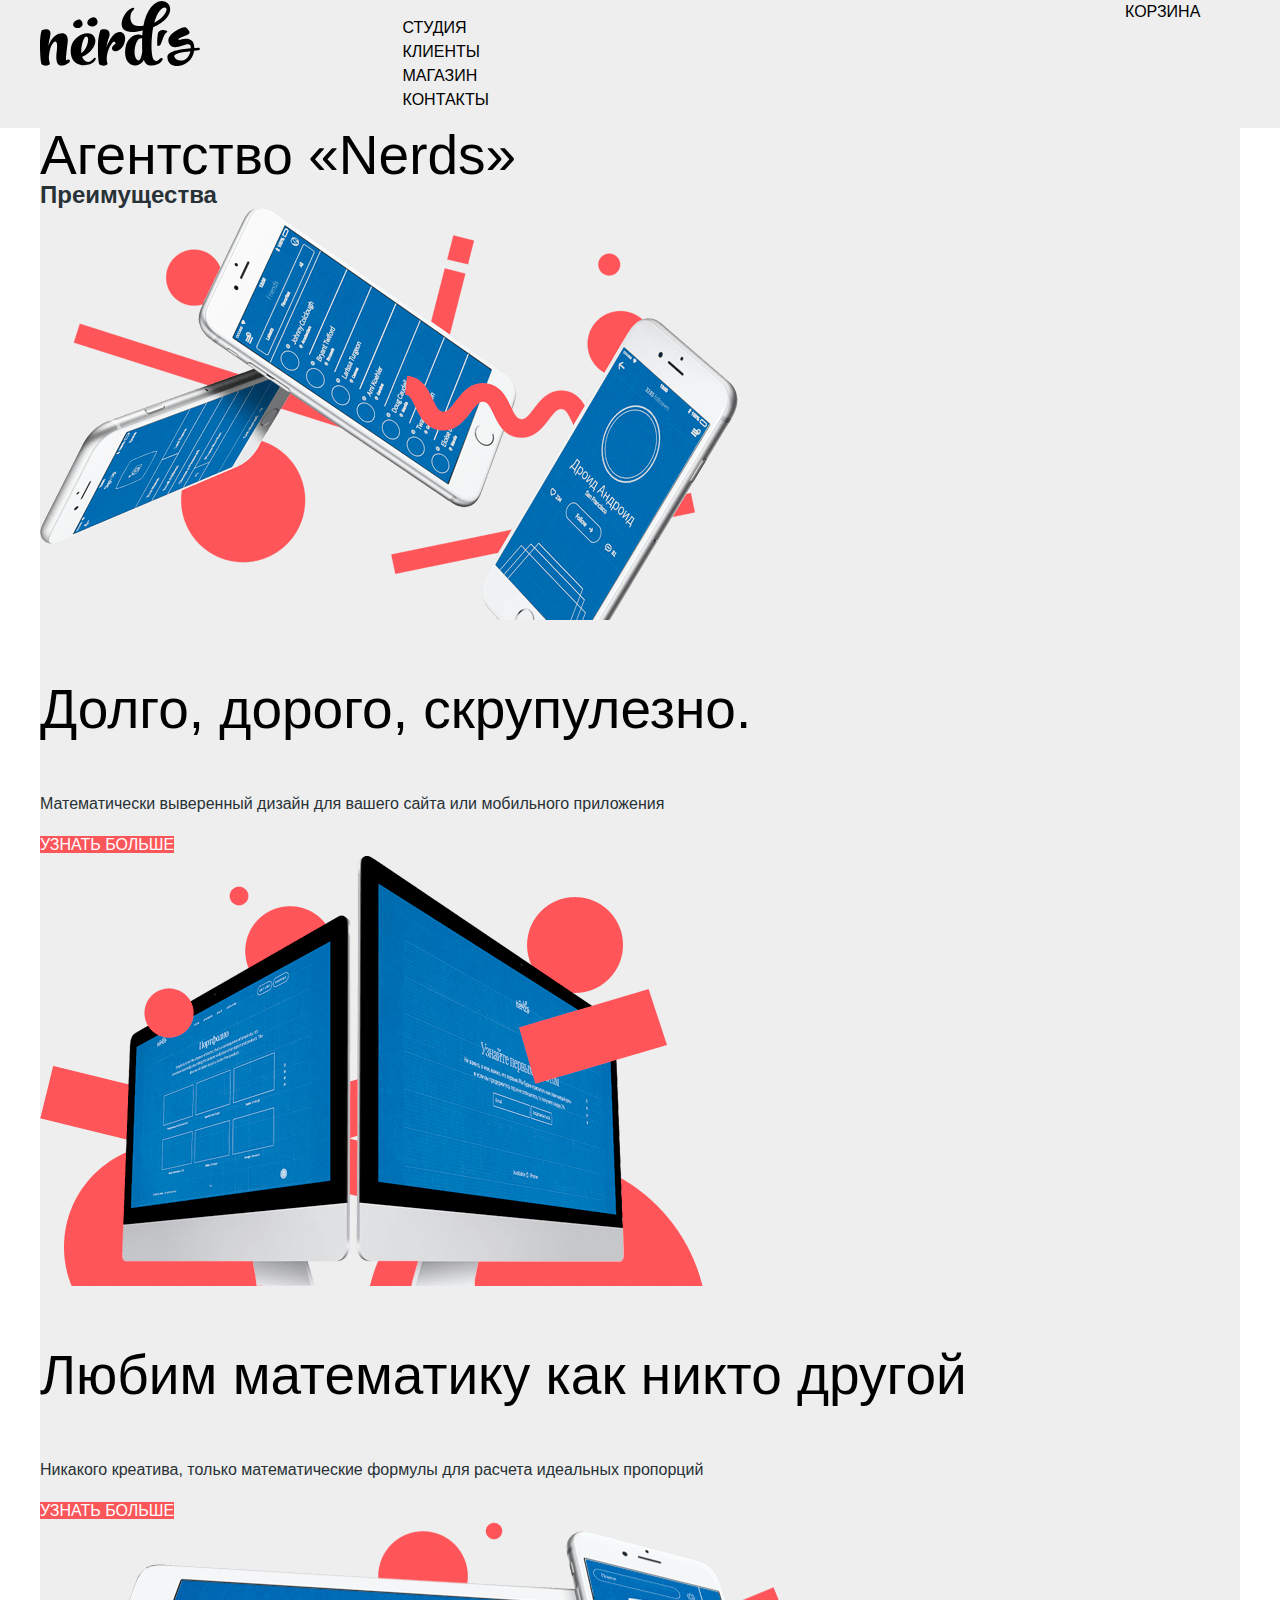
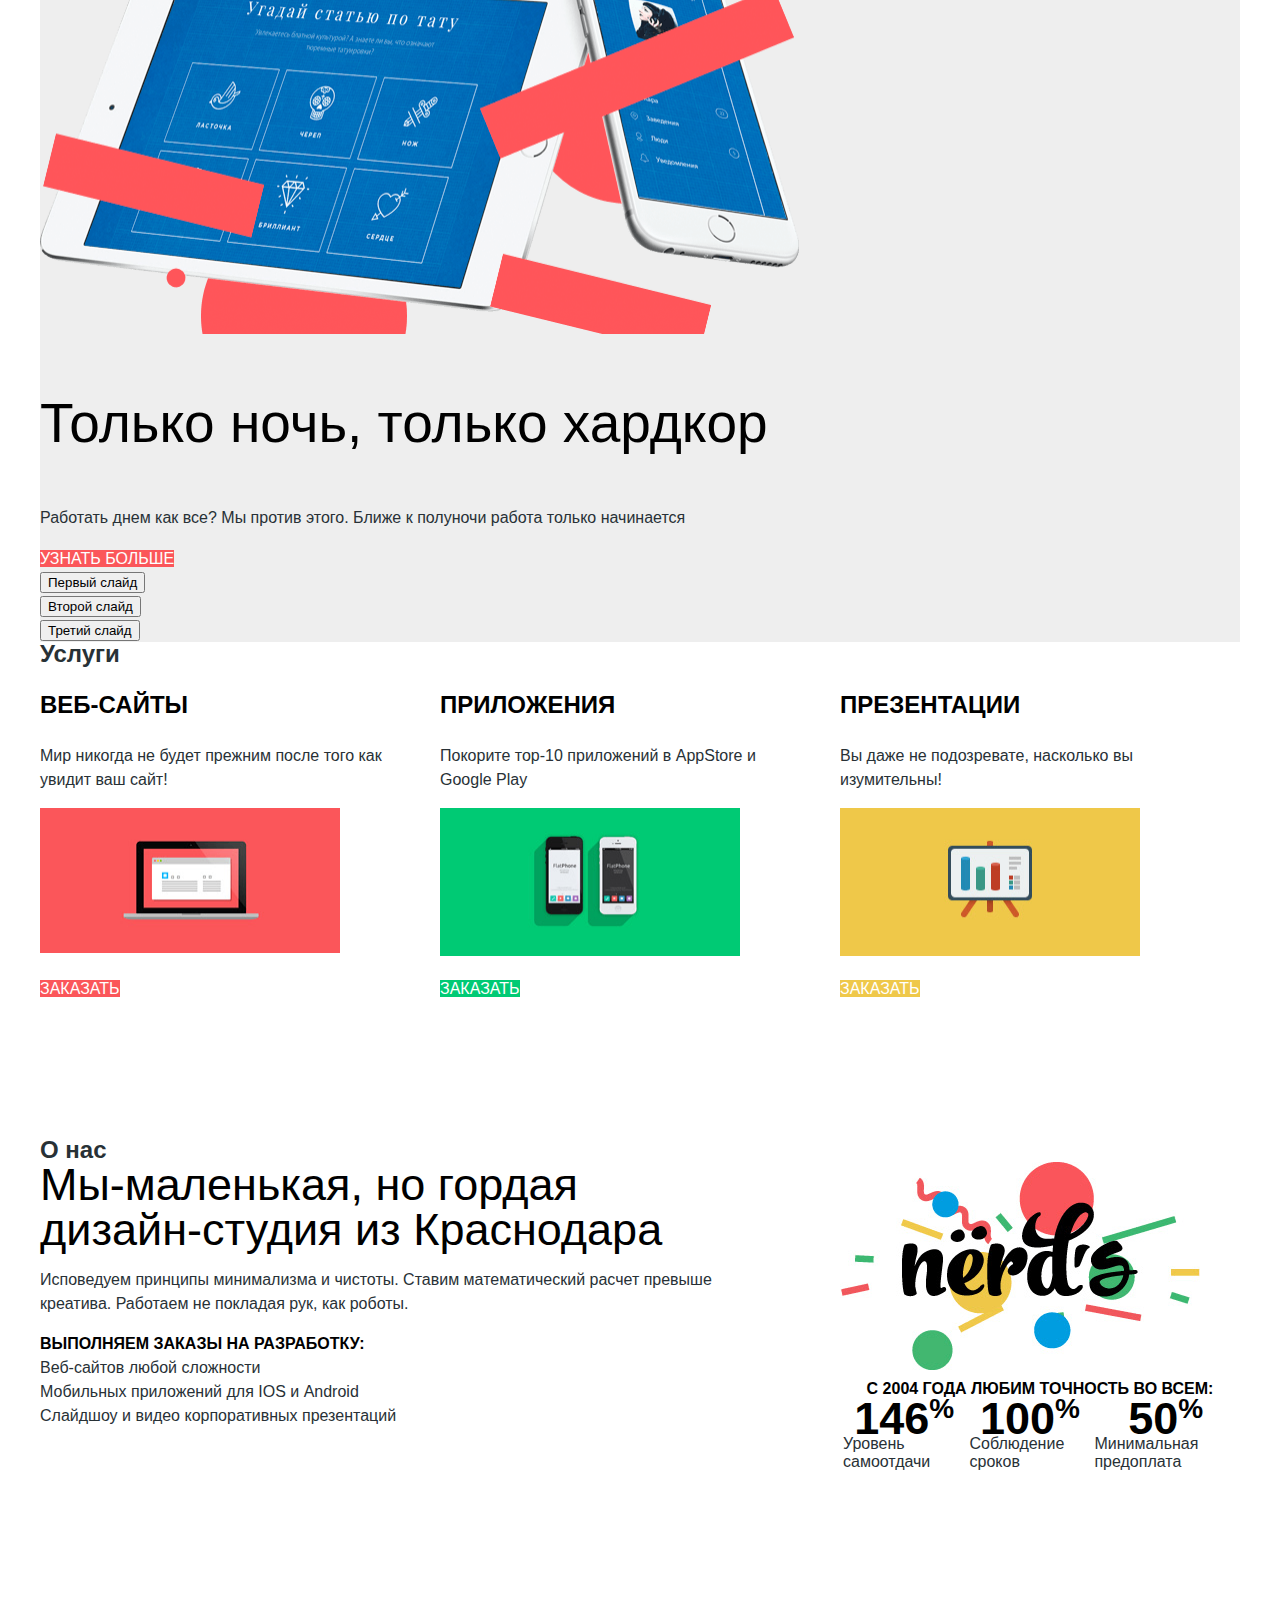
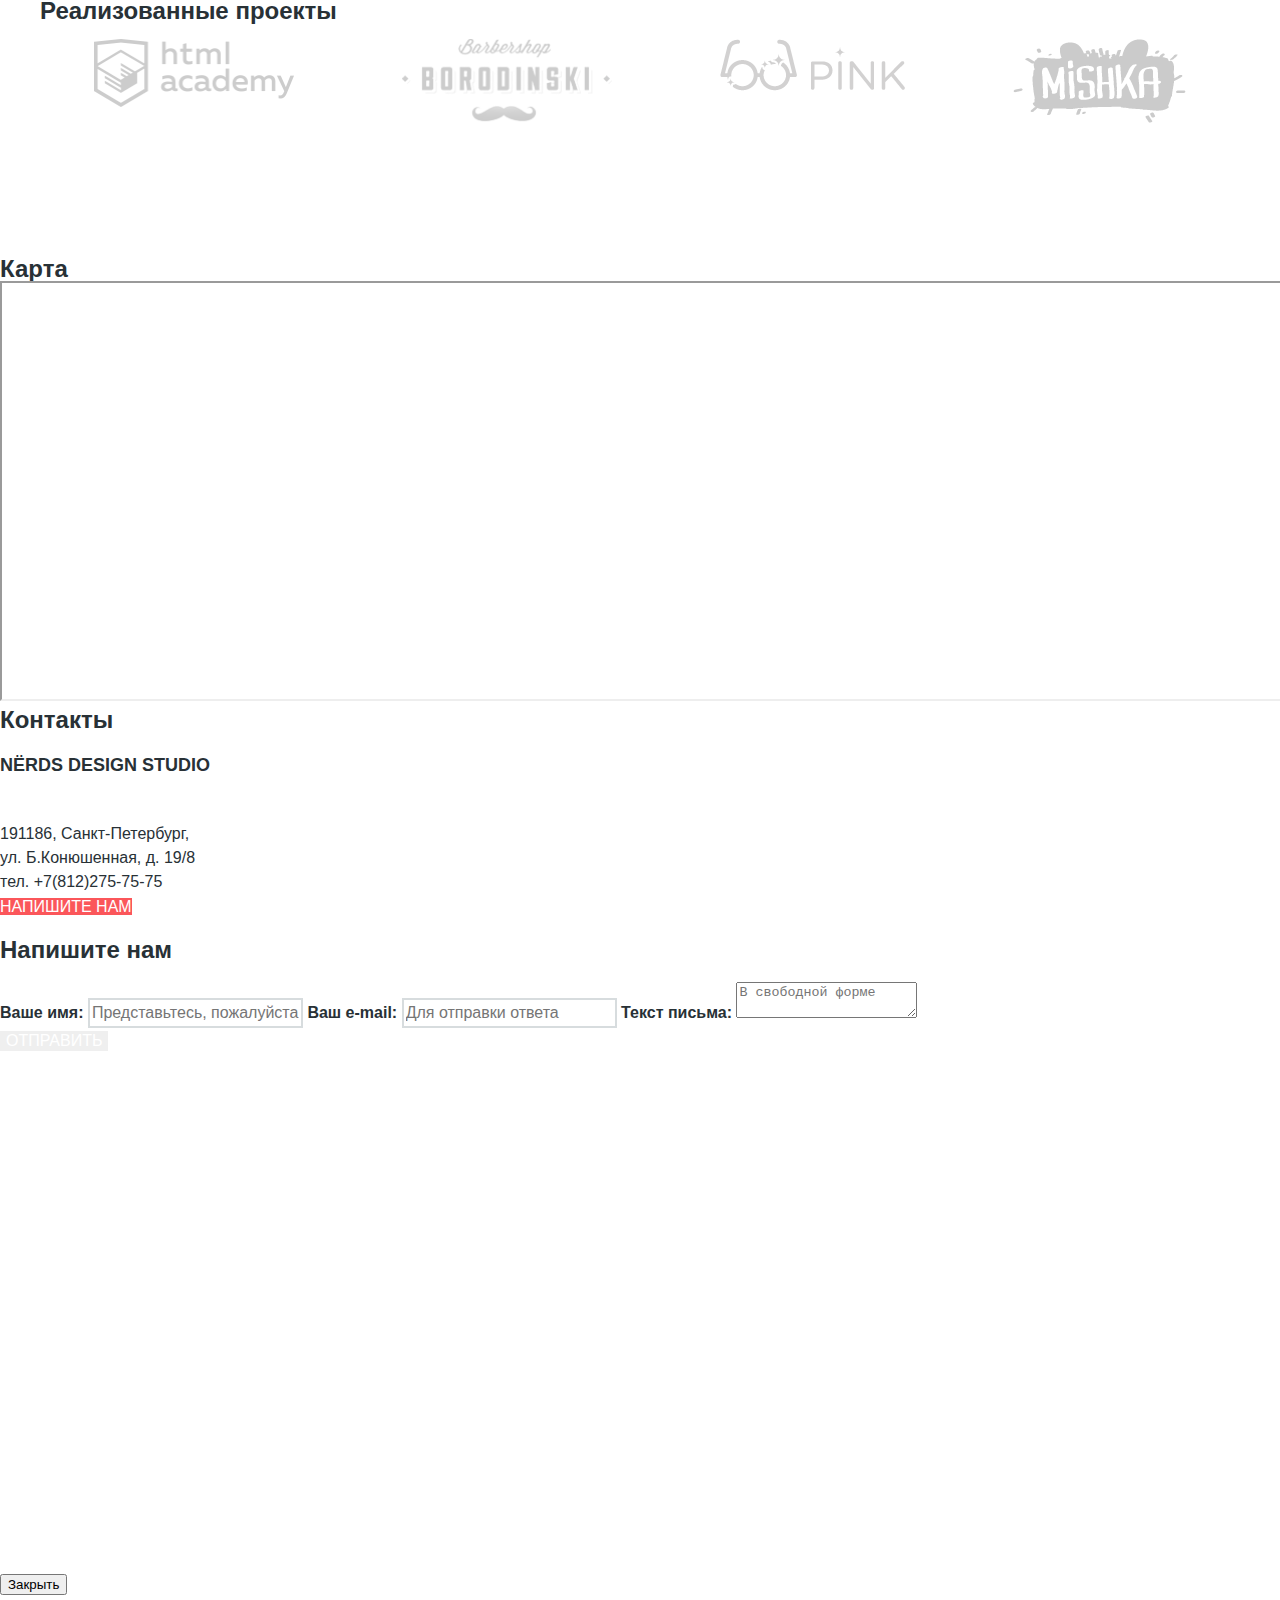
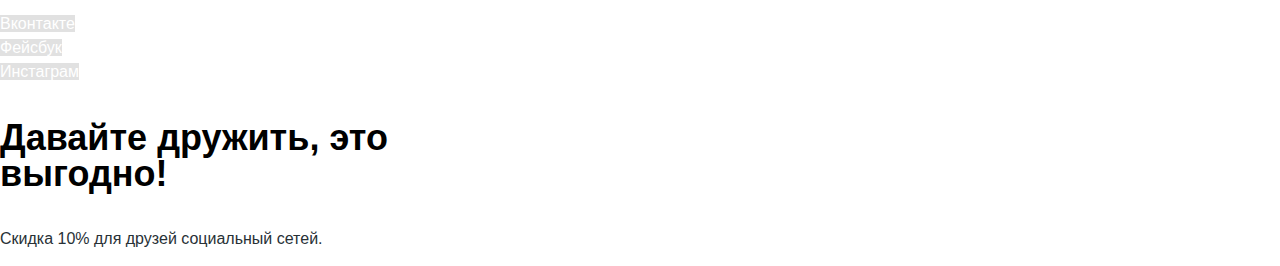
<file: index.html>
<!DOCTYPE html>
<html lang="ru">
    <head>
        <meta charset="utf-8">
        <title>HTML Academy: Нёрдс</title>
        <link href="css/style.css" rel="stylesheet">
    </head>

<body>
    <header class="main-header">
        <nav class="main-navigation container">
            <a class="main-header-logo">
                <img src="img/nerds-logo.svg" width="160" height="67" alt="Логотип «Nerds»">
            </a>
            <ul class="site-navigation">
                <li><a href="studio.html">Студия</a></li>
                <li><a href="clients.html">Клиенты</a></li>
                <li><a href="store.html">Магазин</a></li>
  	            <li><a href="contacts.html">Контакты</a></li>
            </ul>
            <div class="cart">
                <a href="cart.html">Корзина</a>
            </div>
        </nav>
 	</header>

 	<main class="container">
        <h1 class="visually-hidden page-title">Агентство «Nerds»</h1>

 		<div class="features">
            <h2 class="visually-hidden">Преимущества</h2>

            <div class="feature-item"> 
                <img src="img/slide1.png" width="698" height="413" alt="feature">
 				<p class="feature-item-slogan">Долго, дорого, скрупулезно.</p>
 				<p class="feature-item-desc">Математически выверенный дизайн для вашего сайта или мобильного приложения</p>
 				<a class="button" href="#">Узнать больше</a>
            </div>

 			<div class="feature-item">
                <img src="img/slide2.png" width="663" height="430" alt="feature">
 				<p class="feature-item-slogan">Любим математику как никто другой</p>
 				<p class="feature-item-desc">Никакого креатива, только математические формулы для расчета идеальных пропорций</p>
 				<a class="button" href="#">Узнать больше</a>
 			</div>

 			<div class="feature-item">
                <img src="img/slide3.png" width="759" height="412" alt="feature">
 				<p class="feature-item-slogan">Только ночь, только хардкор</p>
 				<p class="feature-item-desc">Работать днем как все? Мы против этого. Ближе к полуночи работа только начинается</p>
 				<a class="button" href="#">Узнать больше</a>
 			</div>

            <ul class="slider-switches">
                <li class="slide-radio">
                    <button class="slide-btn">Первый слайд</button>
                </li>
                <li class="slide-radio">
                    <button class="slide-btn">Второй слайд</button>
                </li>
                <li class="slide-radio">
                    <button class="slide-btn">Третий слайд</button>
                </li>
            </ul>
 		</div>

 		<section class="services">
 			<h2 class="visually-hidden">Услуги</h2>
 			<ul class="services-list">
 				<li class="services-item">
 					<h3>Веб-сайты</h3>
 					<p>Мир никогда не будет прежним после того как увидит ваш сайт!</p>
 					<p>
                        <a href="services-item.html">
                            <img src="img/illustration-1.png" width="300" height="145" alt="Веб-сайты">
 	   				 	</a>
 	   				</p>
 					<a class="button" href="#">Заказать</a>
 				</li>

 				<li class="services-item">
 					<h3>Приложения</h3>
 					<p>Покорите тор-10 приложений в AppStore и Google Play</p>
 					<p>
 	   					<a href="services-item.html">
                            <img src="img/illustration-2.png" width="300" height="145" alt="Приложения">
 	   				 	</a>
 	   				</p>
 					<a class="button" href="#">Заказать</a>
 				</li>

 				<li class="services-item">
 					<h3>Презентации</h3>
 					<p>Вы даже не подозревате, насколько вы изумительны!</p>
 					<p>
 	   					<a href="services-item.html">
 	   					<img src="img/illustration-3.png" width="300" height="145" alt="Презентации">
 	   				 	</a>
 	   				</p>
 					<a class="button" href="#">Заказать</a>
 				</li>
 			</ul>
 		</section>

        <section class="about-us">
            <h2 class="visually-hidden">О нас</h2>
 		     
            <div class="about-us-wrapper">
            <div class="about-us-info">
                <h3>Мы-маленькая, но гордая дизайн-студия из Краснодара</h3>
                <p>Исповедуем принципы минимализма и чистоты. Ставим математический расчет превыше креатива. Работаем не покладая рук, как роботы.</p>
                <span class="about-us-services">Выполняем заказы на разработку:</span>
                <ul class="about-us-services-list">
 			        <li class="about-us-service-item">Веб-сайтов любой сложности</li>
 					<li class="about-us-service-item">Мобильных приложений для IOS и Android</li>
 					<li class="about-us-service-item">Слайдшоу и видео корпоративных презентаций</li>
 				</ul>
            </div>

            <div class="statistic">
                <div class="main-header-logo">
                    <img src="img/nerds-illustration.png" width="360" height="208" alt="Логотип «Nerds»">
                </div>

                <table>
                    <caption class="statistic-title">С 2004 года любим точность во всем:</caption>
                    <tr class="statistic-value">
                        <th>146<span class="sup">%</span></th>
                        <th>100<span class="sup">%</span></th>
                        <th>50<span class="sup">%</span></th>
                    </tr>
                    <tr class="statistic-item">
                        <td>Уровень самоотдачи</td>
                        <td>Соблюдение сроков</td>
                        <td>Минимальная предоплата</td>
                    </tr>
                </table>
            </div>
            </div>
        </section>

 		<section class="projects">
 		<h2 class="visually-hidden">Реализованные проекты</h2>
 			<ul class="project-list">
 				<li class="project-item">
 					<a href="#" class="project-item-logo">
 						<img src="img/logo-1.png" width="200" height="68" alt="Логотип HTML Academy">
 					</a>
 				</li>
 				<li class="project-item">
 					<a href="#" class="project-item-logo">
 						<img src="img/logo-2.png" width="210" height="86" alt="Логотип Barbershop Borodinsky">
 					</a>
 				</li>
 				<li class="project-item">
 					<a href="#" class="project-item-logo">
 						<img src="img/logo-3.png" width="185" height="52" alt="Логотип Pink">
 					</a>
 				</li>
 				<li class="project-item">
 					<a href="#" class="project-item-logo">
                        <img src="img/logo-4.png" width="173" height="84" alt="Логотип Mishka">
                    </a>
 				</li>
 			</ul>
 		</section>
    </main>

    <footer class="main-footer">
        <section class="map">
            <h2 class="visually-hidden">Карта</h2>
            <iframe src="https://www.google.com/maps/embed?pb=!1m18!1m12!1m3!1d1998.5989424177499!2d30.320889251546724!3d59.93879686895912!2m3!1f0!2f0!3f0!3m2!1i1024!2i768!4f13.1!3m3!1m2!1s0x4696310fca5ba729%3A0xea9c53d4493c879f!2z0JHQvtC70YzRiNCw0Y8g0JrQvtC90Y7RiNC10L3QvdCw0Y8g0YPQuy4sIDE5LCDQodCw0L3QutGCLdCf0LXRgtC10YDQsdGD0YDQsywgMTkxMTg2!5e0!3m2!1sru!2sru!4v1502782145171" allowfullscreen width="1440" height="416"alt="Офис агентства по адресу ул. Б.Конюшенная, д. 19/8, г. Санкт-Петербург"></iframe>

            <div class="contacts">
                <h2 class="visually-hidden">Контакты</h2>
                <p>
                    <h3>Nёrds Design Studio</h3><br>
                    191186, Санкт-Петербург,<br>
                    ул. Б.Конюшенная, д. 19/8<br>
                    тел. +7(812)275-75-75<br>
                    <a class="button" href="#">Напишите нам</a>
                </p>
            </div>
 		</section>

        <section class="modal-feedback">
            <h2>Напишите нам</h2>
            <form class="feedback-form" method="post" action="https://echo.htmlacademy.ru">
                <label for="user-name">Ваше имя:</label>
                <input type="text" name="user-name" id="user-name" placeholder="Представьтесь, пожалуйста" required>
                <label for="e-mail">Ваш e-mail:</label>
                <input type="email" name="email" id="e-mail" placeholder="Для отправки ответа" required>
                <label for="text">Текст письма:</label>
                <textarea name="text" id="text" placeholder="В свободной форме" required></textarea>
                <button class="button" type="submit">Отправить</button>
            </form>
            <button class="modal-close" type="button">Закрыть</button>
        </section>

        <div cass="social-subscribe container">
            <div class="footer-social">
                <ul>
                    <li><a class="social-button" href="#">Вконтакте</a></li>
                    <li><a class="social-button" href="#">Фейсбук</a></li>
                    <li><a class="social-button" href="#">Инстаграм</a></li>
                </ul>
            </div>
            <div class="footer-subscribe">
                <p class="footer-subscribe-title">Давайте дружить, это выгодно!</p>
                <p class="footer-subscribe-discount">Скидка 10% для друзей социальный сетей.</p>
            </div>
        </div>
   	</footer>
 	
</body>
</html>
</file>
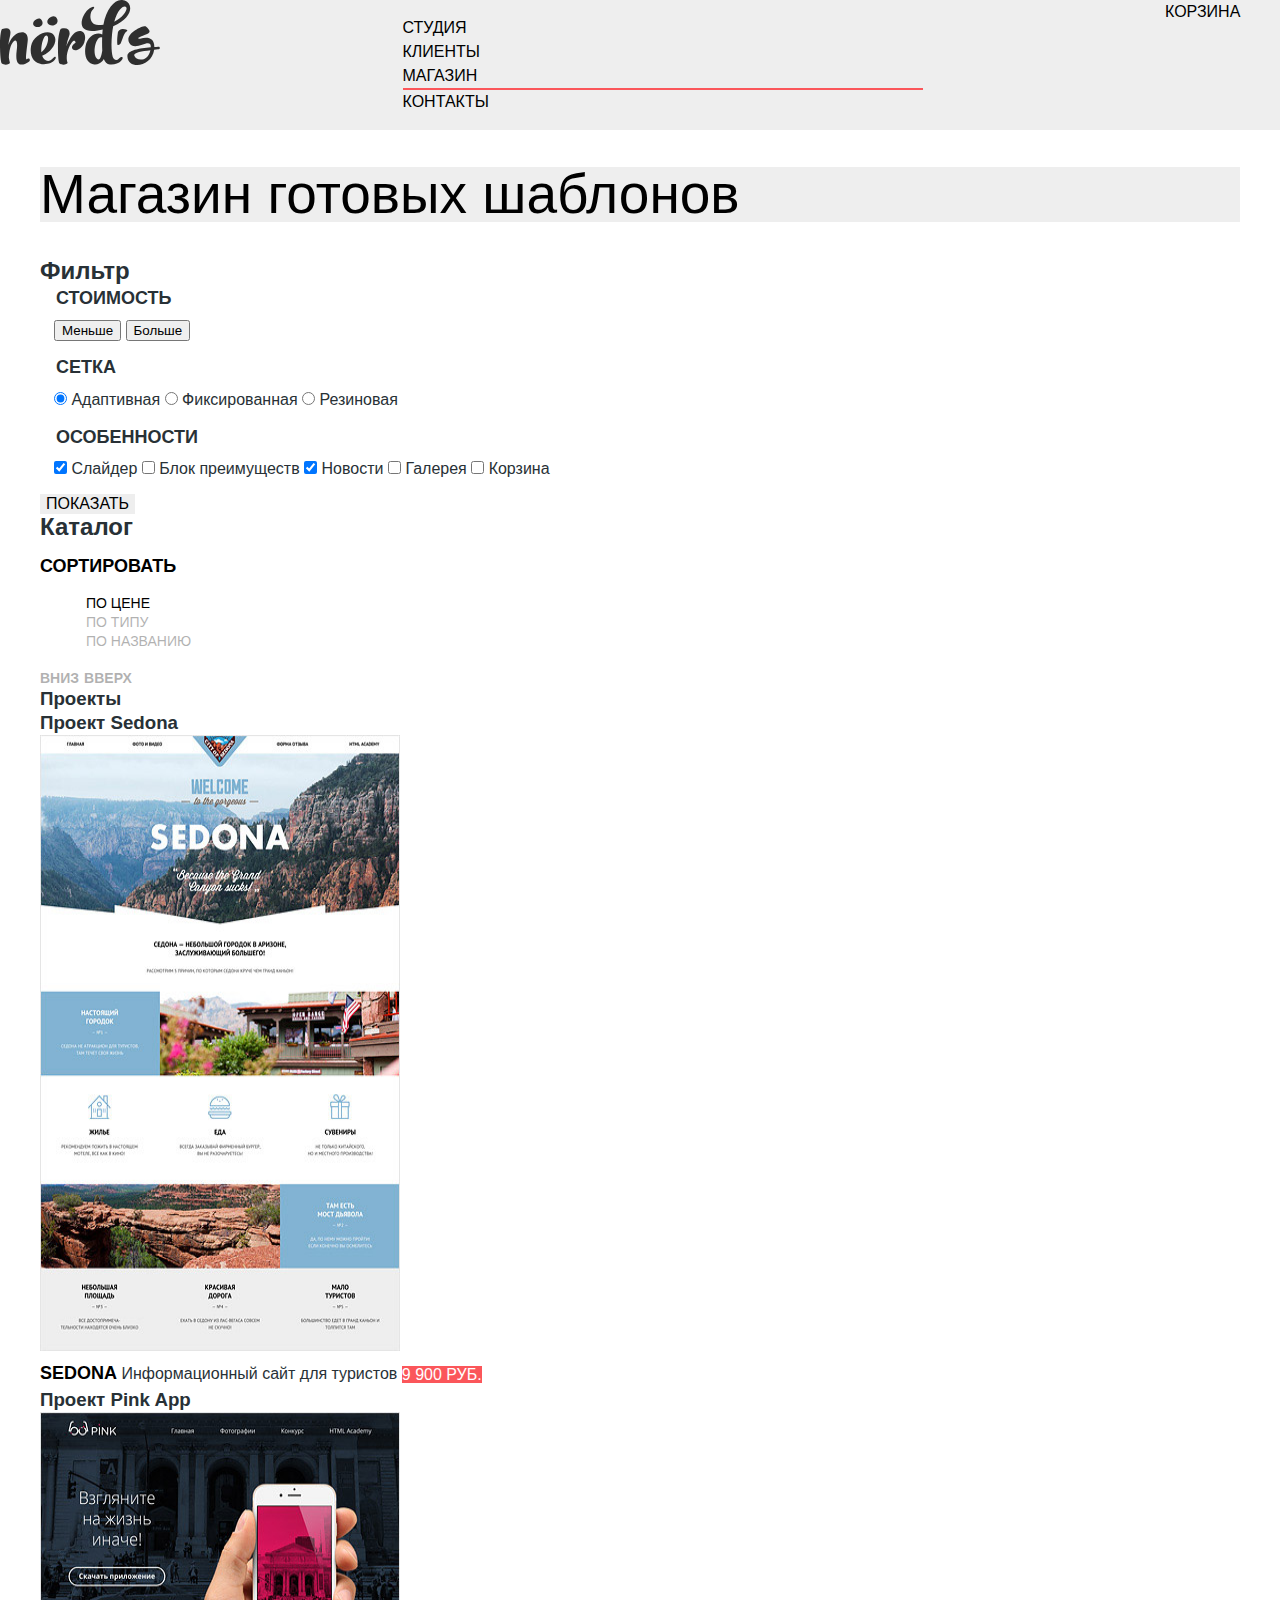
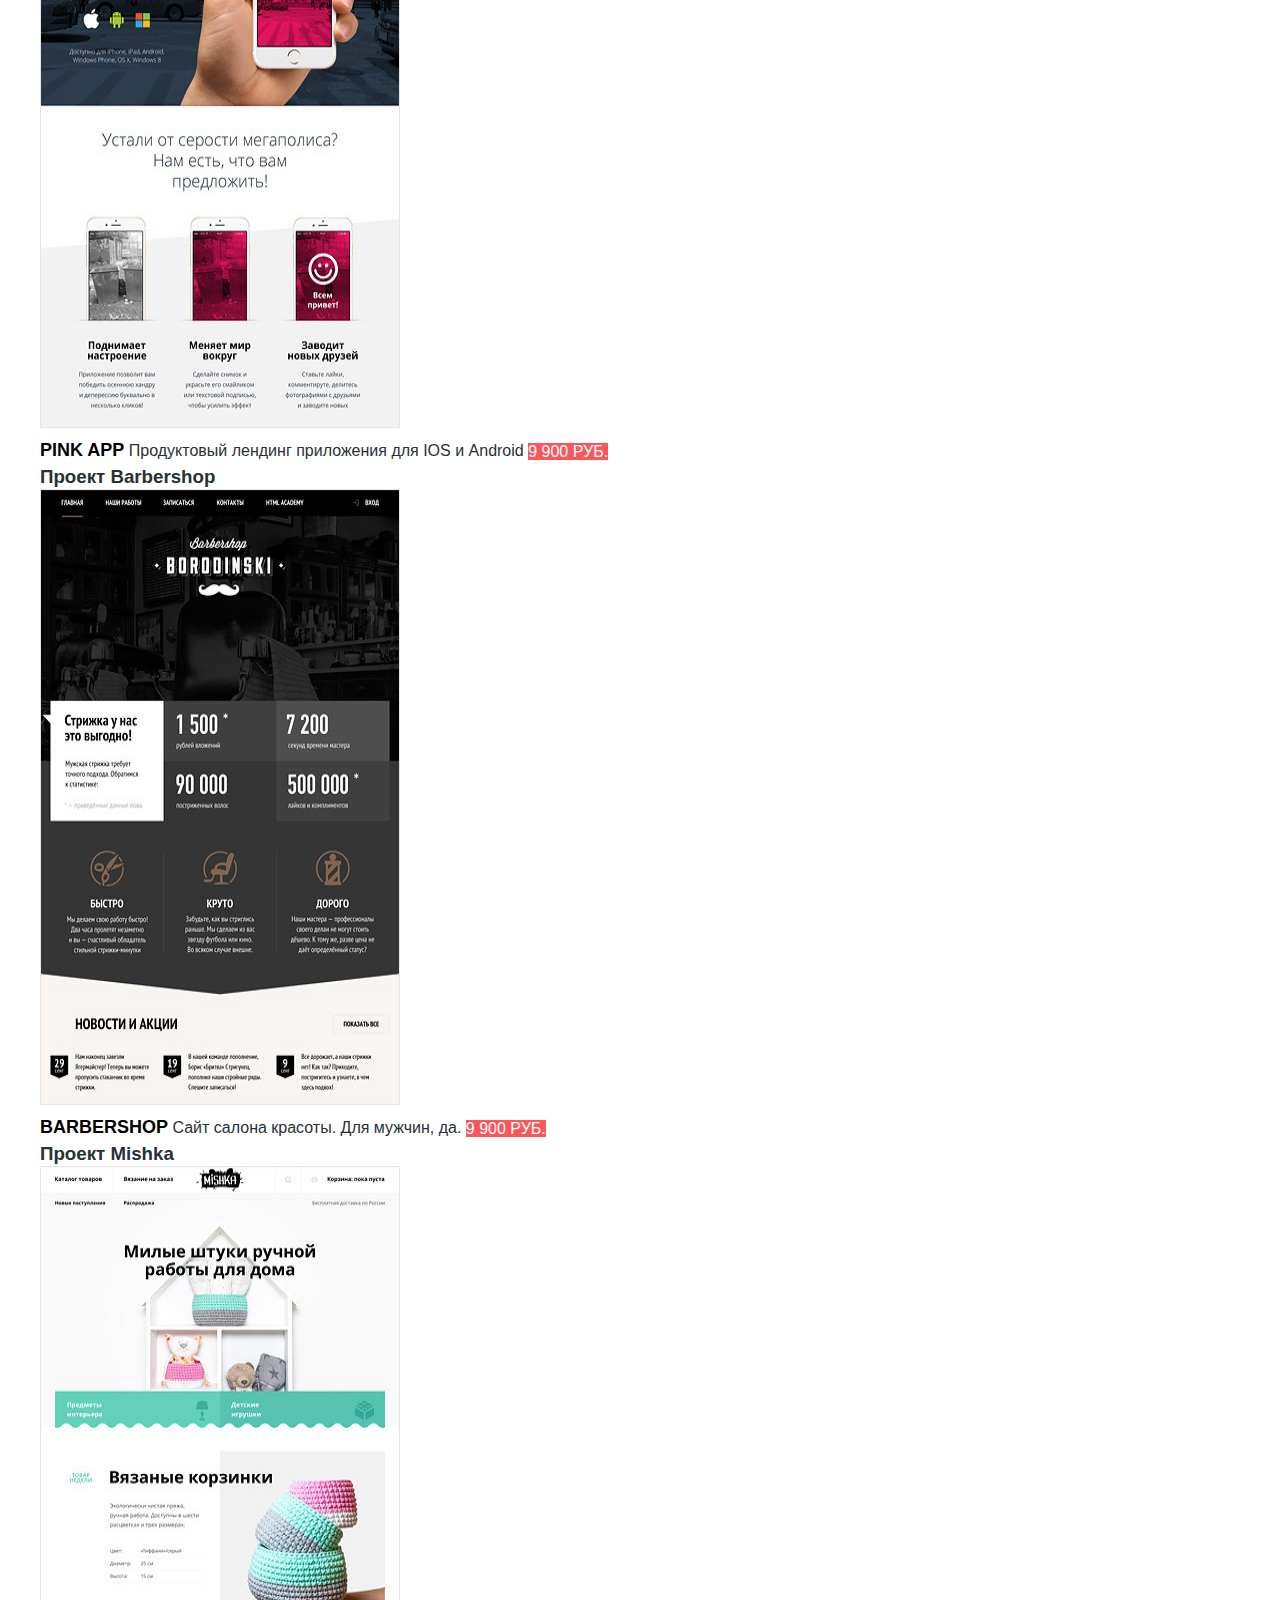
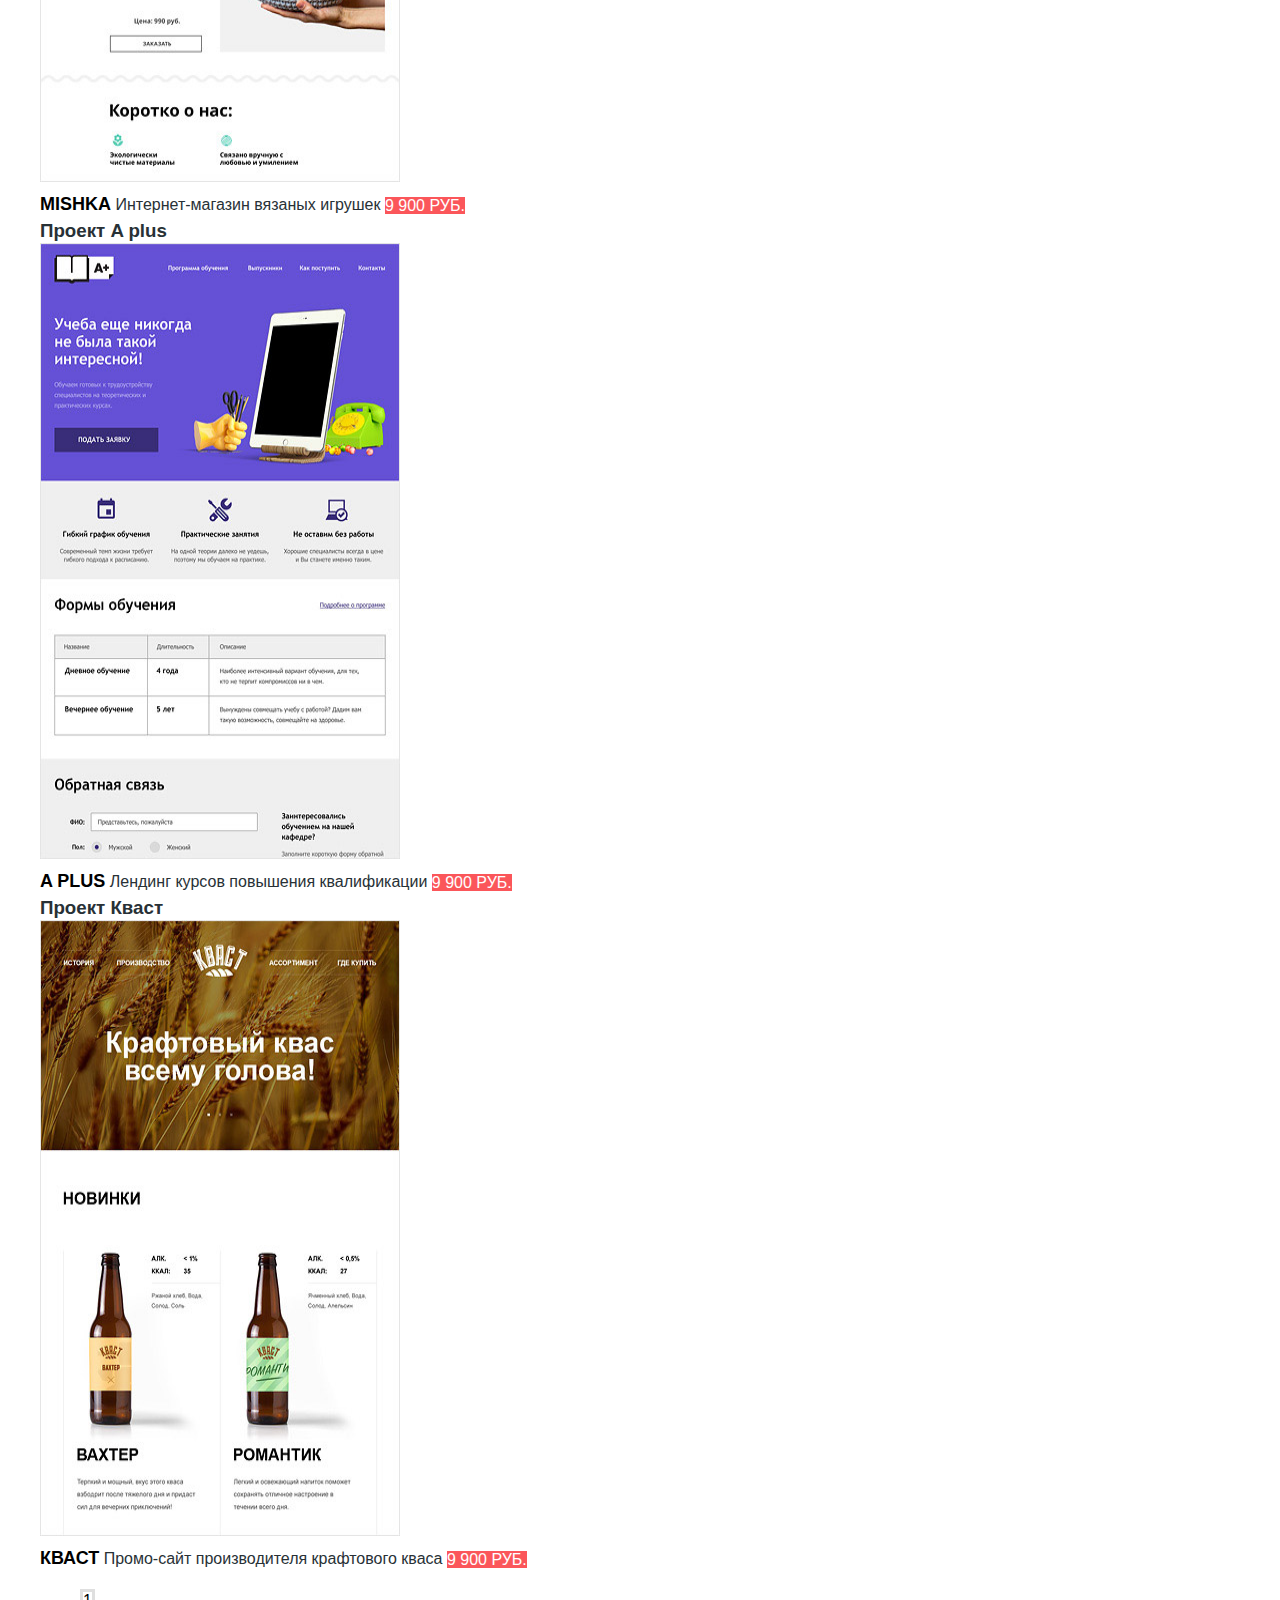
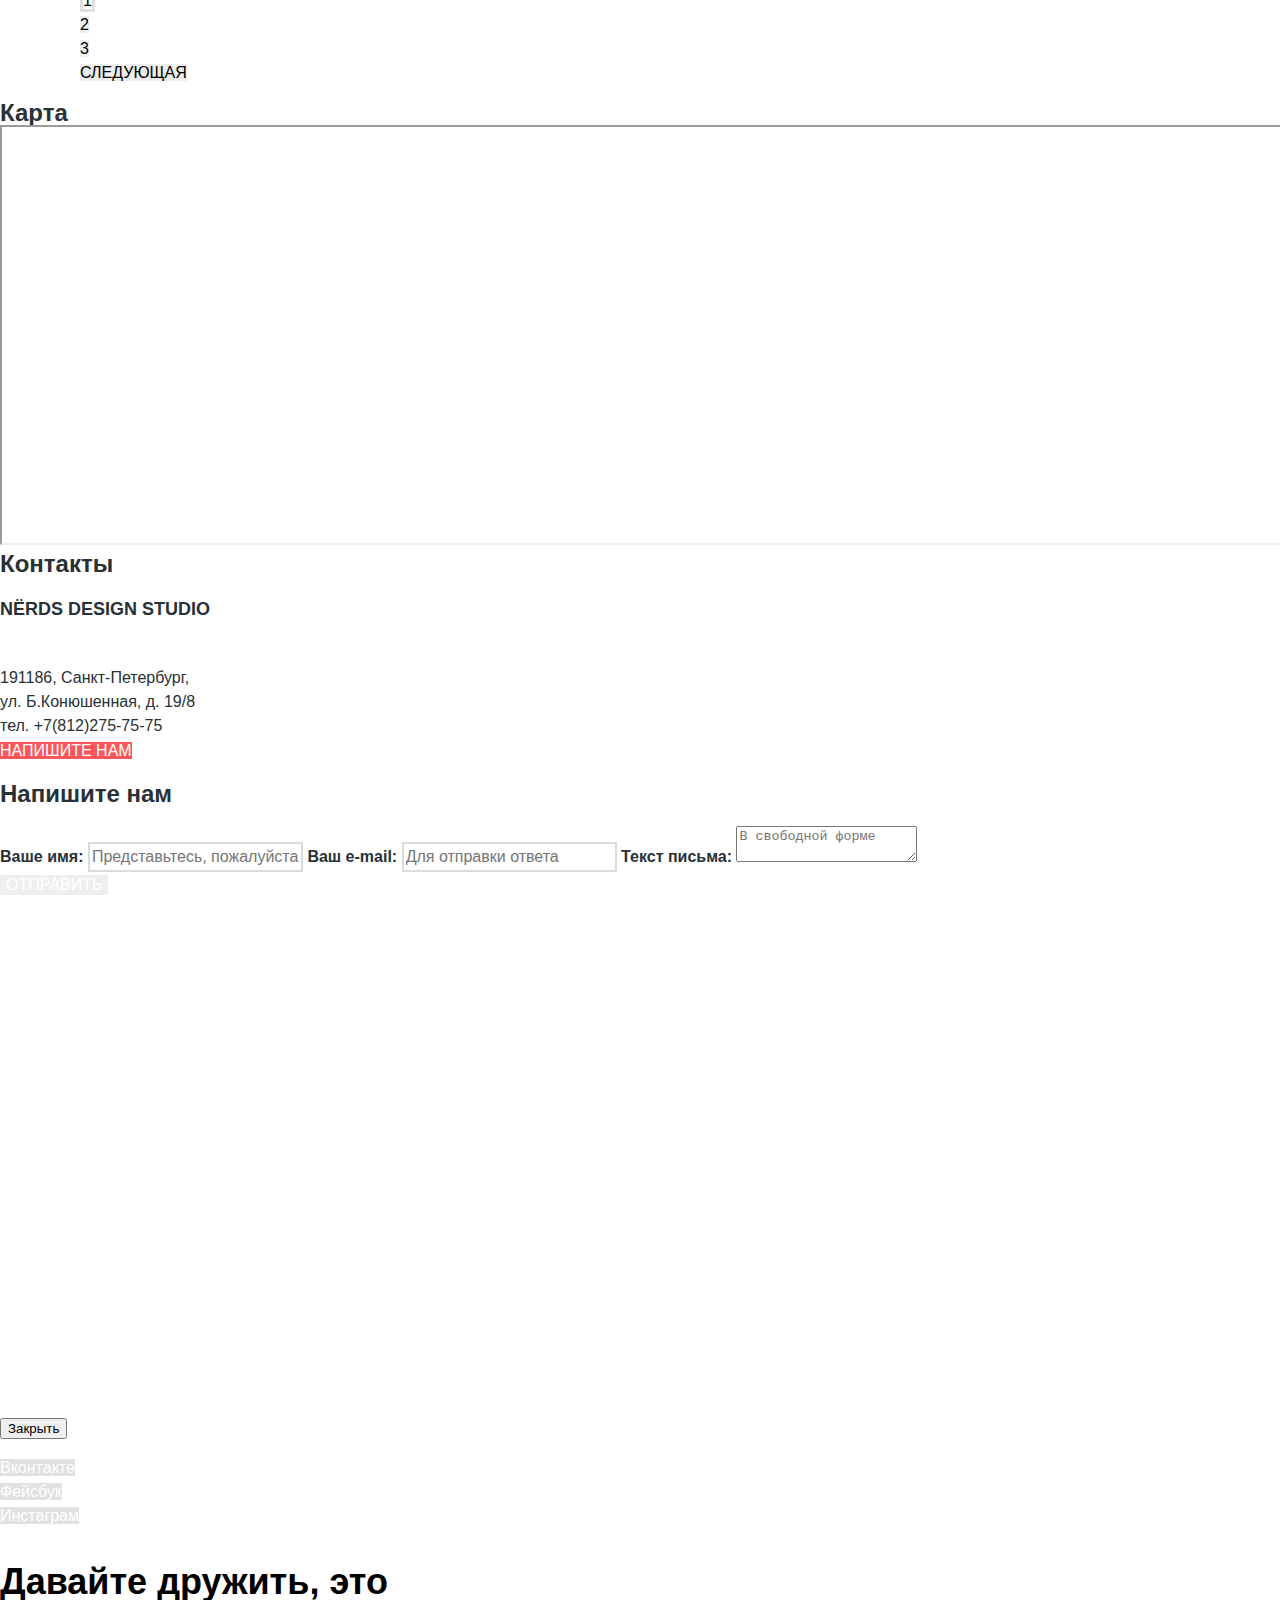
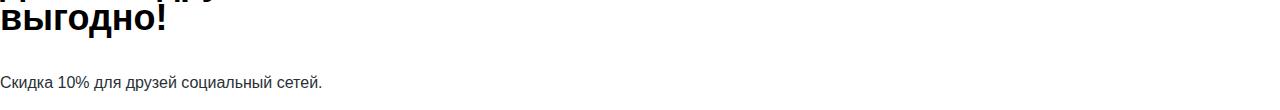
<file: catalog.html>
<!DOCTYPE html>
<html lang="ru">
    <head>
        <meta charset="utf-8">
        <title>HTML Academy: Нёрдс</title>
        <link href="css/style.css" rel="stylesheet">
    </head>

<body>
    <header class="main-header">
        <nav class="main-navigation">
            <a href="#" class="main-header-logo">
                <img src="img/nerds-logo.svg" width="160" height="65" alt="Логотип «Nerds»">
            </a>
            <ul class="site-navigation">
                <li><a href="studio.html">Студия</a></li>
                <li><a href="clients.html">Клиенты</a></li>
                <li class="site-navigation-current">Магазин</li>
                <li><a href="contacts.html">Контакты</a></li>
            </ul>
            <div class="cart">
                <a href="cart.html">Корзина</a>
            </div>
        </nav>
    </header>

    <main class="container">
        <h1 class="page-title">Магазин готовых шаблонов</h1>

        <section class="filters">
        <h2 class="visually-hidden">Фильтр</h2>
            <form class="filter" method="get" action="https://echo.htmlacademy.ru">
                <fieldset>
                    <legend>Стоимость</legend>
                        <div class="skroll">
                            <button type="button" class="skroll_left">Меньше</button>
                            <button type="button" class="skroll_right">Больше</button>
                            <div class="skroll_field"></div>
                        </div>
                </fieldset>		

                <fieldset>
                    <legend>Сетка</legend>  
                    <label class="filter-option" for="adaptive">
                        <input class="visually-hidden filter-input" type="radio" id="adaptive" name="grid" value="adaptive" checked>
                        Адаптивная
                    </label>
                    <label class="filter-option" for="fixed">
                        <input class="visually-hidden filter-input" type="radio" id="fixed" name="grid" value="fixed">
                        Фиксированная
                    </label>
                    <label class="filter-option" for="rubber">
                        <input class="visually-hidden filter-input" type="radio" id="rubber" name="grid" value="rubber">
                        Резиновая
                    </label>
                </fieldset>

                <fieldset>
                    <legend>Особенности</legend>
 			        <label class="filter-option" for="slider">
                        <input class="visually-hidden filter-input filter-input-checkbox" type="checkbox" id="slider" name="slider" checked>
                        Слайдер
 				    </label>
                    <label class="filter-option" for="block-of-features">
                        <input class="visually-hidden filter-input filter-input-checkbox" type="checkbox" id="block-of-features" name="block-of-features">
                        Блок преимуществ
                    </label>
                    <label class="filter-option" for="news">
                        <input class="visually-hidden filter-input filter-input-checkbox" type="checkbox" id="news" name="news" checked>
                        Новости
                    </label>
                    <label class="filter-option" for="gallery">
                        <input class="visually-hidden filter-input filter-input-checkbox" type="checkbox" id="gallery" name="gallery">
                        Галерея
                    </label>
                    <label class="filter-option" for="basket">
                        <input class="visually-hidden filter-input filter-input-checkbox" type="checkbox" id="basket" name="basket">
                        Корзина
                    </label>
                </fieldset>
                <button class="filter-button button" type="submit">Показать</button>
            </form>
        </section>

        <section class="catalog-list">
            <h2 class="visually-hidden">Каталог</h2>

            <div class="catalog-sort">
                <h3 class="catalog-sort">Сортировать</h3>
                <ul>
                    <li class="sort-option-current">
                        <button class="sort-option-button sort-option-button-current" type="button">По цене</button>
                    </li>
                    <li class="sort-option">
                        <button class="sort-option-button" type="button">По типу</button>
                    </li>
                    <li class="sort-option">
                        <button class="sort-option-button" type="button">По названию</button>
                    </li>
                </ul>
                <div>
                    <a href="#" class="low">Вниз</a>
                    <a href="#" class="up">Вверх</a>
                </div>
            </div>

            <div class="catalog">
                <h3 class="visually-hidden">Проекты</h3>

                <article class="catalog-item">
                    <h3 class="visually-hidden">Проект Sedona</h3>
                    <div>
                        <a href="catalog-item.html">
                            <img src="img/img-sedona.jpg" width="360" height="616" alt="Sedona">
                     </a>
                    </div>
                    <div class="hidden-catalog-item">
                        <a href="#">
                            <span class="catalog-item-title">Sedona</span>
                        </a>
                        <span class="catalog-item-desc">Информационный сайт для туристов</span>
                        <a class="button catalog-item-price" href="#">9 900 руб.</a>
                    </div> 
                </article>

                <article class="catalog-item">
                    <h3 class="visually-hidden">Проект Pink App</h3>
                    <div>
                        <a href="catalog-item.html">
                            <img src="img/img-pink.jpg" width="360" height="616" alt="Pink App">
                        </a>
                    </div>
                    <div class="hidden-catalog-item">
                        <a href="#">
                            <span class="catalog-item-title">Pink App</span>
                        </a>
                        <span class="catalog-item-desc">Продуктовый лендинг приложения для IOS и Android</span>
                        <a class="button catalog-item-price" href="#">9 900 руб.</a>
                    </div> 
                </article>

                <article class="catalog-item">
                    <h3 class="visually-hidden">Проект Barbershop</h3>
                    <div>
                        <a href="catalog-item.html">
                            <img src="img/img-barbershop.jpg" width="360" height="616" alt="Barbershop">
                        </a>    
                    </div>
                    <div class="hidden-catalog-item">
                        <a href="#">
                            <span class="catalog-item-title">Barbershop</span>
                        </a>
                        <span class="catalog-item-desc">Сайт салона красоты. Для мужчин, да.</span>
                        <a class="button catalog-item-price" href="#">9 900 руб.</a>
                    </div> 
                </article>

                <article class="catalog-item">
                    <h3 class="visually-hidden">Проект Mishka</h3>
                    <div>
                        <a href="catalog-item.html">
                            <img src="img/img-mishka.jpg" width="360" height="616" alt="Mishka">
                        </a>    
                    </div>
                    <div class="hidden-catalog-item">
                        <a href="#">
                            <span class="catalog-item-title">Mishka</span>
                        </a>
                        <span class="catalog-item-desc">Интернет-магазин вязаных игрушек</span>
                        <a class="button catalog-item-price" href="#">9 900 руб.</a>
                    </div> 
                </article>

                <article class="catalog-item">
                    <h3 class="visually-hidden">Проект A plus</h3>
                    <div>
                        <a href="catalog-item.html">
                            <img src="img/img-aplus.jpg" width="360" height="616" alt="A plus">
                        </a>    
                    </div>
                    <div class="hidden-catalog-item">
                        <a href="#">
                            <span class="catalog-item-title">A plus</span>
                        </a>
                        <span class="catalog-item-desc">Лендинг курсов повышения квалификации</span>
                        <a class="button catalog-item-price" href="#">9 900 руб.</a>
                    </div> 
                </article>

                <article class="catalog-item">
                    <h3 class="visually-hidden">Проект Кваст</h3>
                    <div>
                        <a href="catalog-item.html">
                            <img src="img/img-kvast.jpg" width="360" height="616" alt="Кваст">
                        </a>    
                    </div>
                    <div class="hidden-catalog-item">
                        <a href="#">
                            <span class="catalog-item-title">Кваст</span>
                        </a>
                        <span class="catalog-item-desc">Промо-сайт производителя крафтового кваса</span>
                        <a class="button catalog-item-price" href="#">9 900 руб.</a>
                    </div> 
                </article>
                
                <ul class="pagination-list">
                    <li class="pagination-item pagination-item-current"><a>1</a></li>
                    <li class="pagination-item"><a href="#">2</a></li>
                    <li class="pagination-item"><a href="#">3</a></li>
                    <li class="pagination-item"><a href="#">Следующая</a></li>
                </ul>
            </div>
        </section>
    </main>

    <footer class="main-footer">
        <section class="map">
            <h2 class="visually-hidden">Карта</h2>
            <iframe src="https://www.google.com/maps/embed?pb=!1m18!1m12!1m3!1d1998.5989424177499!2d30.320889251546724!3d59.93879686895912!2m3!1f0!2f0!3f0!3m2!1i1024!2i768!4f13.1!3m3!1m2!1s0x4696310fca5ba729%3A0xea9c53d4493c879f!2z0JHQvtC70YzRiNCw0Y8g0JrQvtC90Y7RiNC10L3QvdCw0Y8g0YPQuy4sIDE5LCDQodCw0L3QutGCLdCf0LXRgtC10YDQsdGD0YDQsywgMTkxMTg2!5e0!3m2!1sru!2sru!4v1502782145171" allowfullscreen width="1440" height="416"alt="Офис агентства по адресу ул. Б.Конюшенная, д. 19/8, г. Санкт-Петербург"></iframe>

            <div class="contacts">
                <h2 class="visually-hidden">Контакты</h2>
                <p>
                    <h3>Nёrds Design Studio</h3><br>
                    191186, Санкт-Петербург,<br>
                    ул. Б.Конюшенная, д. 19/8<br>
                    тел. +7(812)275-75-75<br>
                    <a class="button" href="#">Напишите нам</a>
                </p>
            </div>
        </section>

        <section class="modal-feedback">
            <h2>Напишите нам</h2>
            <form class="feedback-form" method="post" action="https://echo.htmlacademy.ru">
                <label for="user-name">Ваше имя:</label>
                <input type="text" name="user-name" id="user-name" placeholder="Представьтесь, пожалуйста" required>
                <label for="e-mail">Ваш e-mail:</label>
                <input type="email" name="email" id="e-mail" placeholder="Для отправки ответа" required>
                <label for="text">Текст письма:</label>
                <textarea name="text" id="text" placeholder="В свободной форме" required></textarea>
                <button class="button" type="submit">Отправить</button>
            </form>
            <button class="modal-close" type="button">Закрыть</button>
        </section>

        <div class="footer-social">
            <ul>
                <li><a class="social-button" href="#">Вконтакте</a></li>
                <li><a class="social-button" href="#">Фейсбук</a></li>
                <li><a class="social-button" href="#">Инстаграм</a></li>
            </ul>
        </div>
        <div class="footer-subscribe">
            <p class="footer-subscribe-title">Давайте дружить, это выгодно!</p>
            <p class="footer-subscribe-discount">Скидка 10% для друзей социальный сетей.</p>
        </div>
    </footer>
    
</body>
</html>
</file>
<file: css/style.css>
body {
	margin: 0;
	padding: 0;
	font-family: "Roboto", sans-serif;
	font-size: 16px;
	line-height: 24px;
	font-weight: normal;
	color: #283136;
	background-color: #ffffff;
}

a {
	text-decoration: none;
}

.main-header {
	font-weight: 500;
	color: #000000;
	text-transform: uppercase;
	background-color: #eeeeee;
	min-height: 67px;
	margin-bottom: 0;
}

.main-navigation {
	display: flex;
	justify-content: space-between;
}

.container {
	width: 1200px;
	margin: 0 auto;
	padding: 0 20px;
}

a.main-header-logo:hover {
	opacity: 0.8;
} 

a.main-header-logo:focus {
	opacity: 0.3;
}

.site-navigation {
	width: 520px;
	list-style: none;
	margin-right: 0;
	padding: 0;
}

.cart {
	width: 115px;
}

.site-navigation a,
.cart a {
	color: #000000;
}

.site-navigation a:hover,
.cart a:hover {
	color: #fb565a;
}

.site-navigation a:focus,
.cart a:focus {
	color: #a6a6a6;
} 

.site-navigation a:active,
.cart a:active {
	border-bottom: 2px solid #fb565a;
}

.visually-hidden {
	margin: 0;
}

.page-title {
	font-size: 55px;
	line-height: 55px;
	font-weight: 500;
	color: #000000;
	background-color: #eeeeee;
}

.features {
	background-color: #eeeeee;
}

/*.feature-item {
	display: flex;
}*/

.feature-item-slogan {
	font-size: 55px;
	line-height: 55px;
	font-weight: 500;
	color: #000000;
}

.slider-switches {
	list-style: none;
	margin: 0;
	padding: 0;
}

.button {
	font: inherit;
	line-height: 18px;
	font-weight: 500;
	color: #ffffff;
	text-transform: uppercase;
	vertical-align: middle;
	border: none;
}

a.button {
	background-color: #fb565a;
}

a.button:hover {
	background-color: #e74246;
}

a.button:focus {
	color: rgba(255, 255, 255, 0.3);
	background-color: #d7373b;
}

.services-list {
	list-style: none;
	margin: 0;
	padding: 0;
	display: flex;
	margin-bottom: 125px;
}

.services-item {
	min-height: 347px;
	width: 360px;
	margin-right: 40px;
}

.services-item h3 {
	font-size: 24px;
	line-height: 30px;
	color: #000000;
	font-weight: bold;
	text-transform: uppercase;
}

.services-item:nth-child(2) a {
	background-color: #00ca74;
}

.services-item:nth-child(2):hover a{
	background-color: #00bc6c; 
} 

.services-item:nth-child(2):focus a {
	background-color: #00aa62;
}

.services-item:last-child a {
	background-color: #efc84a;
}

.services-item:last-child:hover a{
	background-color: #eab534; 
} 

.services-item:last-child:focus a {
	background-color: #e5a722;
}

.about-us-wrapper {
	display: flex;
	justify-content: space-between;
	margin-bottom: 125px;
}

.about-us-info {
	width: 700px;
}

.statistic {
	width: 400px; 
}

.about-us-info h3 {
	font-size: 45px;
	line-height: 45px;
	font-weight: 500;
	color: #000000;
	margin: 0;
}

.about-us-services,
.statistic-title {
	text-transform: uppercase;
	font-weight: bold;
	color: #000000;
}

.about-us-services-list {
	list-style: none;
	margin: 0;
	padding: 0;
}

.statistic-value {
	font-size: 45px;
	font-weight: bold;
	color: #000000; 
}
.sup {
	font-size: 28px;
	vertical-align: super;
	line-height: 10px;
}

.statistic-item {
	line-height: 18px;
}

.project-list {
	list-style: none;
	margin-bottom: 125px;
	padding: 0;
	display: flex;
	justify-content: space-around;
}

.project-item a {
	opacity: 0.2;
}

.project-item a:hover {
	opacity: 1;
	outline: none;
}

.project-item a:focus {
	opacity: 0.1;
	outline: none;
}

.site-navigation-current {
	border-bottom: 2px solid #fb565a;
}

.filter fieldset {
  border: none;
}

.filter legend {
  font-size: 18px;
  font-weight: bold;
  line-height: 30px;
  text-transform: uppercase;
}

.filter label {
  line-height: 20px;
}

.filter-button {
	color: #000000;
	line-height: 18px;
	background-color: #eeeeee;
	text-transform: uppercase;
}

.filter-button:hover {
	background-color: #dfdfdf;
}

.filter-button:focus {
	color: rgba(0,0,0,0.3);
}

.catalog-sort {
	color: #000000;
	font-size: 18px;
 	font-weight: bold;
  	line-height: 18px;
  	text-transform: uppercase;
}

.catalog-sort ul {
	list-style: none;
}

.sort-option-button,
.sort-option-button-current, 
.low,
.up {
	font-family: "Roboto", sans-serif;
	color: #000000;
	opacity: 0.3;
	font-size: 14px;
	text-transform: uppercase;
	border:none;
	background-color: #ffffff;
}

.sort-option-button:hover,
.low:hover,
.up:hover {
	opacity: 0.6;
}

.sort-option-button:focus,
.sort-option-button:active,
.low:focus,
.low:active,
.up:focus,
.up:active {
	opacity:1;
}

.sort-option-button-current {
	opacity:1;
}

.sort-option-button-current:hover,
.sort-option-button-current:focus,
.sort-option-button-current:active {
	opacity:1;
}


.catalog-item-title {
	font-size: 18px;
	line-height: 30px;
	font-weight: bold;
	color: #000000;
	text-transform: uppercase;
}

.catalog-item-desc {
	line-height: 18px;
}

.pagination-list {
	list-style: none;
}

.pagination-item a {
	color: #000000;
	background-color: #eeeeee;
	text-transform: uppercase;
}

.pagination-item a:hover {
	background-color: #dfdfdf;
}

.pagination-item a:focus {
	opacity: 0.3;
}

.pagination-item a:active {
	background-color: #ffffff;
	border: 3px solid #dfdfdf;
}

.pagination-item-current a {
	background-color: #ffffff;
	border: 3px solid #dfdfdf;
}

.pagination-item-current a:hover,
.pagination-item-current a:focus,
.pagination-item-current a:active {
	background-color: #ffffff;
	border: 3px solid #dfdfdf;
}

.map {
	width: auto;
}

.contacts {
	background-color: #ffffff;
}

.contacts h3 {
	font-size: 18px;
	line-height: 30px;
	font-weight: bold;
	text-transform: uppercase;
}

.feedback-form {
	width: 960px;
	height: 590px;
	background-color: #ffffff;
	/* box-shadow: opacity 75% distance 20px size 40px*/ 
}

.modal-feedback h3 {
	font-size: 45px;
	line-height: 45px;
	font-weight: 500;
	color: #000000;
}

.feedback-form label {
	line-height: 18px;
	font-weight: bold;
}

.feedback-form input {
	font: inherit;
	color: rgba(68,68,68 0.5);
	border: 2px solid #d7dcde;
	background-color: transparent;
	outline: none;
}

.feedback-form input:hover {
	border: 2px solid #b4b9bb;
}

.feedback-form input:focus {
	color: #000000;
	border: 2px solid #000000;
}

.social-subscribe {
	display: flex;
	min-height: 175px;
}

.footer-social ul {
	list-style: none;
	width: 260px;
	margin-right: 140px;
	padding: 0;
}

.social-button {
	color: #ffffff;
	background-color: #e1e1e1;
}

.social-button:hover {
	background-color: #e74246;
}

.social-button:focus {
	background-color: #d7373b;
	color: rgba(255,255,255, 0.3); 
}

.footer-subscribe {
	width: 560px;
}

.footer-subscribe-title {
	font-size: 36px;
	line-height: 36px;
	font-weight: bold;
	color: #000000;
}

.footer-subscribe-discount {
	line-height: 22px;
}
</file>
